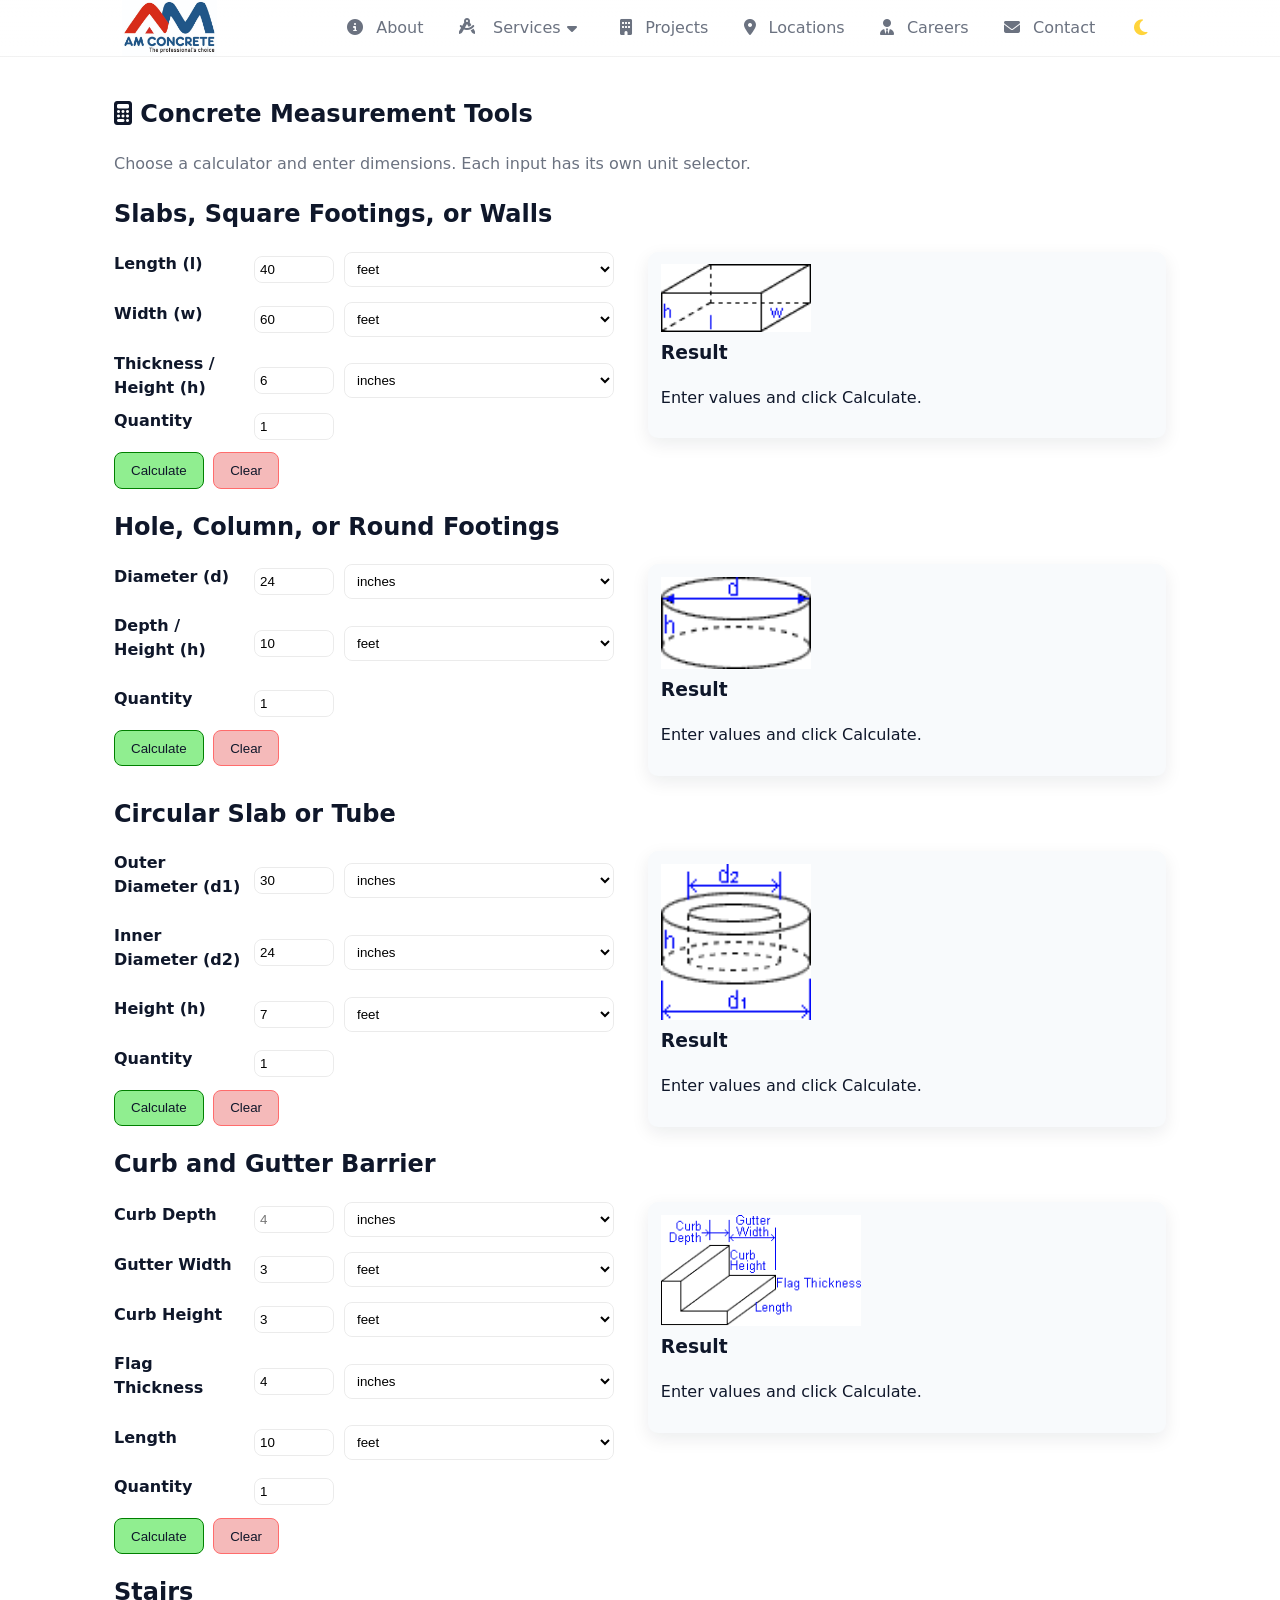
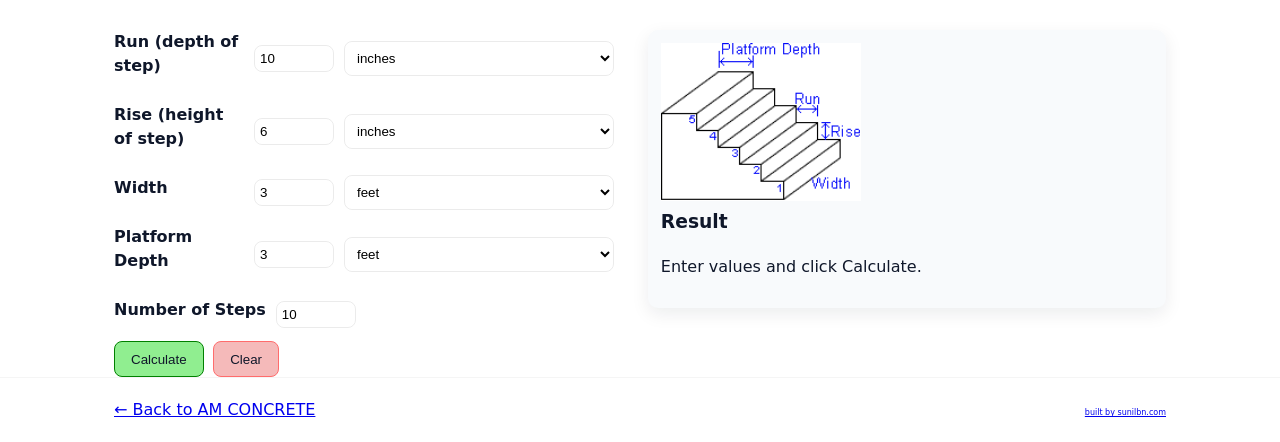
<file: measurement.html>
<!doctype html>
<html lang="en">
<head>
  <meta charset="utf-8" />
  <meta name="viewport" content="width=device-width,initial-scale=1" />
  <title>Measurement — AM CONCRETE</title>
  <link rel="stylesheet" href="styles.css">
  <link rel="stylesheet" href="https://cdnjs.cloudflare.com/ajax/libs/font-awesome/6.4.0/css/all.min.css">
</head>
<body>
  <header class="site-header">
    <div class="container header-inner">
      <a class="brand" href="#" aria-label="AM CONCRETE">
  <img src="logo.png" alt="AM CONCRETE logo" class="logo">
      </a>
        <button id="menu-toggle" class="menu-toggle" aria-label="Open navigation" aria-expanded="false">
          <i class="fa-solid fa-bars" aria-hidden="true"></i>
        </button>
      <nav class="main-nav">
        <a href="index.html#about"><i class="fa-solid fa-info-circle" aria-hidden="true"></i> About</a>
        <div class="nav-item nav-dropdown">
          <a href="index.html#services" class="drop-toggle"><i class="fa-solid fa-compass-drafting icon" aria-hidden="true"></i> Services <i class="fa-solid fa-caret-down" aria-hidden="true"></i></a>
          <div class="dropdown-menu" aria-label="Services submenu">
            <a href="index.html#service-ready-mix"><i class="fa-solid fa-cart-shopping" aria-hidden="true"></i>Ready mix concrete</a>
            <a href="index.html#service-transport"><i class="fa-solid fa-truck" aria-hidden="true"></i>Transport & pumping</a>
            <a href="index.html#service-technical"><i class="fa-solid fa-tools" aria-hidden="true"></i>Technical services</a>
            <a href="#" target="_blank" rel="noopener"><i class="fa-solid fa-calculator" aria-hidden="true"></i>Measurement</a>
          </div>
        </div>
        <a href="index.html#projects"><i class="fa-solid fa-building" aria-hidden="true"></i> Projects</a>
        <a href="index.html#locations"><i class="fa-solid fa-location-dot" aria-hidden="true"></i> Locations</a>
        <a href="index.html#careers"><i class="fa-solid fa-user-tie" aria-hidden="true"></i> Careers</a>
        <a href="index.html#contact"><i class="fa-solid fa-envelope" aria-hidden="true"></i> Contact</a>
      </nav>
      <div class="header-actions">
        <button id="theme-toggle" class="btn-ghost" aria-label="Toggle theme" aria-pressed="false">
          <i class="fa-solid fa-sun" aria-hidden="true"></i>
        </button>
      </div>
    </div>
  </header>

  <main>
    <section class="section container">
      <h1><i class="fa-solid fa-calculator" aria-hidden="true"></i> Concrete Measurement Tools</h1>
      <p class="muted">Choose a calculator and enter dimensions. Each input has its own unit selector.</p>

    <article class="calc-card">
        <h2>Slabs, Square Footings, or Walls</h2>
        <div class="calc-grid">
            <div class="calc-inputs">
    
                <div class="input-container">
                    <div class="input-row">
                        <label for="slab-length">Length (l)</label>
                        <input type="number" id="slab-length" min="0" step="any" placeholder="40" value="40">
                        <select id="slab-length-unit">
                            <option value="m">meters</option>
                            <option value="ft" selected>feet</option>
                            <option value="cm">centimeters</option>
                            <option value="in">inches</option>
                        </select>
                    </div>
    
                    <div class="input-row">
                        <label for="slab-width">Width (w)</label>
                        <input type="number" id="slab-width" min="0" step="any" placeholder="60" value="60">
                        <select id="slab-width-unit">
                            <option value="m">meters</option>
                            <option value="ft" selected>feet</option>
                            <option value="cm">centimeters</option>
                            <option value="in">inches</option>
                        </select>
                    </div>
    
                    <div class="input-row">
                        <label for="slab-depth">Thickness / Height (h)</label>
                        <input type="number" id="slab-depth" min="0" step="any" placeholder="6" value="6">
                        <select id="slab-depth-unit">
                            <option value="m">meters</option>
                            <option value="ft">feet</option>
                            <option value="cm">centimeters</option>
                            <option value="in" selected>inches</option>
                        </select>
                    </div>
                </div>
                <div class="input-row">
                    <label for="slab-qty">Quantity</label>
                    <input type="number" id="slab-qty" min="1" step="1" value="1">
                </div>
                <div class="calc-actions">
                    <button id="slab-calc" class="btn primary">Calculate</button>
                    <button id="slab-clear" class="btn outline">Clear</button>
                </div>
            </div>
            <div class="calc-result">
                <img src="img/slab.png" alt="Diagram of slab dimensions" class="calc-diagram">
                <h3>Result</h3>
                <p id="slab-output">Enter values and click Calculate.</p>
            </div>
        </div>
    </article>

    <article class="calc-card">
        <h2>Hole, Column, or Round Footings</h2>
        <div class="calc-grid">
            <div class="calc-inputs">
                <div class="input-container">
                    <div class="input-row">
                        <label for="round-d">Diameter (d)</label>
                        <input type="number" id="round-d" min="0" step="any" placeholder="24" value="24">
                        <select id="round-d-unit">
                            <option value="m">meters</option>
                            <option value="ft">feet</option>
                            <option value="cm">centimeters</option>
                            <option value="in" selected>inches</option>
                        </select>
                    </div>
    
                    <div class="input-row">
                        <label for="round-h">Depth / Height (h)</label>
                        <input type="number" id="round-h" min="0" step="any" placeholder="10" value="10">
                        <select id="round-h-unit">
                            <option value="m">meters</option>
                            <option value="ft" selected>feet</option>
                            <option value="cm">centimeters</option>
                            <option value="in">inches</option>
                        </select>
                    </div>
    
                    <div class="input-row">
                        <label for="round-qty">Quantity</label>
                        <input type="number" id="round-qty" min="1" step="1" value="1">
                    </div>
                </div>
    
    
                <div class="calc-actions">
                    <button id="round-calc" class="btn primary">Calculate</button>
                    <button id="round-clear" class="btn outline">Clear</button>
                </div>
            </div>
            <div class="calc-result">
                <img src="img/pipe.png" alt="Diagram of round footing dimensions" class="calc-diagram">
                <h3>Result</h3>
                <p id="round-output">Enter values and click Calculate.</p>
            </div>
        </div>
    </article>

    <article class="calc-card">
        <h2>Circular Slab or Tube</h2>
        <div class="calc-grid">
            <div class="calc-inputs">
                <div class="input-container">
                    <div class="input-row">
                        <label for="tube-d1">Outer Diameter (d1)</label>
                        <input type="number" id="tube-d1" min="0" step="any" placeholder="30" value="30">
                        <select id="tube-d1-unit">
                            <option value="m">meters</option>
                            <option value="ft">feet</option>
                            <option value="cm">centimeters</option>
                            <option value="in" selected>inches</option>
                        </select>
                    </div>
    
                    <div class="input-row">
                        <label for="tube-d2">Inner Diameter (d2)</label>
                        <input type="number" id="tube-d2" min="0" step="any" placeholder="24" value="24">
                        <select id="tube-d2-unit">
                            <option value="m">meters</option>
                            <option value="ft">feet</option>
                            <option value="cm">centimeters</option>
                            <option value="in" selected>inches</option>
                        </select>
                    </div>
    
                    <div class="input-row">
                        <label for="tube-h">Height (h)</label>
                        <input type="number" id="tube-h" min="0" step="any" placeholder="7" value="7">
                        <select id="tube-h-unit">
                            <option value="m">meters</option>
                            <option value="ft" selected>feet</option>
                            <option value="cm">centimeters</option>
                            <option value="in">inches</option>
                        </select>
                    </div>
    
                    <div class="input-row">
                        <label for="tube-qty">Quantity</label>
                        <input type="number" id="tube-qty" min="1" step="1" value="1">
                    </div>
                </div>
                <div class="calc-actions">
                    <button id="tube-calc" class="btn primary">Calculate</button>
                    <button id="tube-clear" class="btn outline">Clear</button>
                </div>
            </div>
            <div class="calc-result">
                <img src="img/tube.png" alt="Diagram of tube dimensions" class="calc-diagram">
                <h3>Result</h3>
                <p id="tube-output">Enter values and click Calculate.</p>
            </div>
        </div>
    </article>

    <article class="calc-card">
        <h2>Curb and Gutter Barrier</h2>
        <div class="calc-grid">
            <div class="calc-inputs">
                <div class="input-container">
                    <div class="input-row">
                        <label for="curb-depth">Curb Depth</label>
                        <input type="number" id="curb-depth" min="0" step="any" placeholder="4">
                        <select id="curb-depth-unit">
                            <option value="m">meters</option>
                            <option value="ft">feet</option>
                            <option value="cm">centimeters</option>
                            <option value="in" selected>inches</option>
                        </select>
                    </div>
    
                    <div class="input-row">
                        <label for="curb-gw">Gutter Width</label>
                        <input type="number" id="curb-gw" min="0" step="any" placeholder="3" value="3">
                        <select id="curb-gw-unit">
                            <option value="m">meters</option>
                            <option value="ft" selected>feet</option>
                            <option value="cm">centimeters</option>
                            <option value="in">inches</option>
                        </select>
                    </div>
    
                    <div class="input-row">
                        <label for="curb-h">Curb Height</label>
                        <input type="number" id="curb-h" min="0" step="any" placeholder="3" value="3">
                        <select id="curb-h-unit">
                            <option value="m">meters</option>
                            <option value="ft" selected>feet</option>
                            <option value="cm">centimeters</option>
                            <option value="in">inches</option>
                        </select>
                    </div>
    
                    <div class="input-row">
                        <label for="curb-flag">Flag Thickness</label>
                        <input type="number" id="curb-flag" min="0" step="any" placeholder="4" value="4">
                        <select id="curb-flag-unit">
                            <option value="m">meters</option>
                            <option value="ft">feet</option>
                            <option value="cm">centimeters</option>
                            <option value="in" selected>inches</option>
                        </select>
                    </div>
    
                    <div class="input-row">
                        <label for="curb-l">Length</label>
                        <input type="number" id="curb-l" min="0" step="any" placeholder="10" value="10">
                        <select id="curb-l-unit">
                            <option value="m">meters</option>
                            <option value="ft" selected>feet</option>
                            <option value="cm">centimeters</option>
                            <option value="in">inches</option>
                        </select>
                    </div>
    
                    <div class="input-row">
                        <label for="curb-qty">Quantity</label>
                        <input type="number" id="curb-qty" min="1" step="1" value="1">
                    </div>
                </div>
                <div class="calc-actions">
                    <button id="curb-calc" class="btn primary">Calculate</button>
                    <button id="curb-clear" class="btn outline">Clear</button>
                </div>
            </div>
            <div class="calc-result">
                <img src="img/curb.png" alt="Diagram of curb dimensions" class="calc-diagram" style="width: 200px;">
                <h3>Result</h3>
                <p id="curb-output">Enter values and click Calculate.</p>
            </div>
        </div>
    </article>

    <article class="calc-card">
        <h2>Stairs</h2>
        <div class="calc-grid">
            <div class="calc-inputs">
                <div class="input-container">
                    <div class="input-row">
                        <label for="st-run">Run (depth of step)</label>
                        <input type="number" id="st-run" min="0" step="any" placeholder="10" value="10">
                        <select id="st-run-unit">
                            <option value="m">meters</option>
                            <option value="ft">feet</option>
                            <option value="cm">centimeters</option>
                            <option value="in" selected>inches</option>
                        </select>
                    </div>
    
                    <div class="input-row">
                        <label for="st-rise">Rise (height of step)</label>
                        <input type="number" id="st-rise" min="0" step="any" placeholder="6" value="6">
                        <select id="st-rise-unit">
                            <option value="m">meters</option>
                            <option value="ft">feet</option>
                            <option value="cm">centimeters</option>
                            <option value="in" selected>inches</option>
                        </select>
                    </div>
    
                    <div class="input-row">
                        <label for="st-width">Width</label>
                        <input type="number" id="st-width" min="0" step="any" placeholder="3" value="3">
                        <select id="st-width-unit">
                            <option value="m">meters</option>
                            <option value="ft" selected>feet</option>
                            <option value="cm">centimeters</option>
                            <option value="in">inches</option>
                        </select>
                    </div>
    
                    <div class="input-row">
                        <label for="st-plat">Platform Depth</label>
                        <input type="number" id="st-plat" min="0" step="any" placeholder="3" value="3">
                        <select id="st-plat-unit">
                            <option value="m">meters</option>
                            <option value="ft" selected>feet</option>
                            <option value="cm">centimeters</option>
                            <option value="in">inches</option>
                        </select>
                    </div>
    
                    <div class="input-row">
                        <label for="st-steps">Number of Steps</label>
                        <input type="number" id="st-steps" min="1" step="1" value="10">
                    </div>
                </div>
                <div class="calc-actions">
                    <button id="st-calc" class="btn primary">Calculate</button>
                    <button id="st-clear" class="btn outline">Clear</button>
                </div>
            </div>
            <div class="calc-result">
                <img src="img/stairs.png" alt="Diagram of stairs dimensions" class="calc-diagram" style="width: 200px;">
                <h3>Result</h3>
                <p id="st-output">Enter values and click Calculate.</p>
            </div>
        </div>
    </article>

    </section>

    <footer class="site-footer">
      <div class="container footer-inner">
        <div><a href="index.html">← Back to AM CONCRETE</a></div>
        <div class="footer-links"><a href="https://sunilbn.com" target="_blank" rel="noopener" style="font-size:8px;">built by sunilbn.com</a></div>
      </div>
    </footer>

  </main>

<script>
(function(){
  const toMeters = { m: v=>v, ft: v=>v*0.3048, cm: v=>v*0.01, in: v=>v*0.0254 };
  function parse(id){ const el=document.getElementById(id); return el?parseFloat(el.value)||0:0 }
  function unit(id){ const el=document.getElementById(id); return el?el.value:'m' }
  function show(id, html){ const el=document.getElementById(id); if(el) el.innerHTML = html }

  // Slab
  document.getElementById('slab-calc').addEventListener('click', ()=>{
    const l=parse('slab-length'), w=parse('slab-width'), d=parse('slab-depth'), q=parse('slab-qty');
    const lm = toMeters[unit('slab-length-unit')](l);
    const wm = toMeters[unit('slab-width-unit')](w);
    const dm = toMeters[unit('slab-depth-unit')](d);
    if(lm<=0||wm<=0||dm<=0){ show('slab-output','<strong class="muted">Enter positive numbers.</strong>'); return }
    const vol = lm*wm*dm*q;
    show('slab-output', `<strong>${Math.ceil(vol)} m³</strong> (Exact: ${vol.toFixed(3)} m³)`);
  });
  document.getElementById('slab-clear').addEventListener('click', ()=>{ ['slab-length','slab-width','slab-depth'].forEach(id=>document.getElementById(id).value=''); document.getElementById('slab-output').textContent='Enter values and click Calculate.' });

  // Round
  document.getElementById('round-calc').addEventListener('click', ()=>{
    const d=parse('round-d'), h=parse('round-h'), q=parse('round-qty');
    const dm = toMeters[unit('round-d-unit')](d);
    const hm = toMeters[unit('round-h-unit')](h);
    if(dm<=0||hm<=0){ show('round-output','<strong class="muted">Enter positive numbers.</strong>'); return }
    const r = dm/2; const vol = Math.PI * r*r * hm * q;
    show('round-output', `<strong>${Math.ceil(vol)} m³</strong> (Exact: ${vol.toFixed(3)} m³)`);
  });
  document.getElementById('round-clear').addEventListener('click', ()=>{ ['round-d','round-h'].forEach(id=>document.getElementById(id).value=''); document.getElementById('round-output').textContent='Enter values and click Calculate.' });

  // Tube
  document.getElementById('tube-calc').addEventListener('click', ()=>{
    const d1=parse('tube-d1'), d2=parse('tube-d2'), h=parse('tube-h'), q=parse('tube-qty');
    const d1m = toMeters[unit('tube-d1-unit')](d1);
    const d2m = toMeters[unit('tube-d2-unit')](d2);
    const hm = toMeters[unit('tube-h-unit')](h);
    if(d1m<=0||hm<=0||d1m<=d2m){ show('tube-output','<strong class="muted">Ensure outer diameter > inner and positive numbers.</strong>'); return }
    const vol = Math.PI * (Math.pow(d1m/2,2) - Math.pow(d2m/2,2)) * hm * q;
    show('tube-output', `<strong>${Math.ceil(vol)} m³</strong> (Exact: ${vol.toFixed(3)} m³)`);
  });
  document.getElementById('tube-clear').addEventListener('click', ()=>{ ['tube-d1','tube-d2','tube-h'].forEach(id=>document.getElementById(id).value=''); document.getElementById('tube-output').textContent='Enter values and click Calculate.' });

  // Curb
  document.getElementById('curb-calc').addEventListener('click', ()=>{
    const cd=parse('curb-depth'), gw=parse('curb-gw'), ch=parse('curb-h'), ft=parse('curb-flag'), L=parse('curb-l'), q=parse('curb-qty');
    const cd_m = toMeters[unit('curb-depth-unit')](cd);
    const gw_m = toMeters[unit('curb-gw-unit')](gw);
    const ch_m = toMeters[unit('curb-h-unit')](ch);
    const ft_m = toMeters[unit('curb-flag-unit')](ft);
    const Lm = toMeters[unit('curb-l-unit')](L);
    if(Lm<=0){ show('curb-output','<strong class="muted">Enter a positive length.</strong>'); return }
    // approximate volume: curb block + flag slab
    const curbVol = cd_m * ch_m * Lm; // simple prism for curb
    const flagVol = ft_m * gw_m * Lm; // flag slab above gutter
    const vol = (curbVol + flagVol) * q;
    show('curb-output', `<strong>${Math.ceil(vol)} m³</strong> (Exact: ${vol.toFixed(3)} m³)`);
  });
  document.getElementById('curb-clear').addEventListener('click', ()=>{ ['curb-depth','curb-gw','curb-h','curb-flag','curb-l'].forEach(id=>document.getElementById(id).value=''); document.getElementById('curb-output').textContent='Enter values and click Calculate.' });

  // Stairs (approximation: sum of step prisms)
  document.getElementById('st-calc').addEventListener('click', ()=>{
    const run=parse('st-run'), rise=parse('st-rise'), width=parse('st-width'), plat=parse('st-plat'), steps=parse('st-steps');
    const run_m = toMeters[unit('st-run-unit')](run);
    const rise_m = toMeters[unit('st-rise-unit')](rise);
    const width_m = toMeters[unit('st-width-unit')](width);
    const plat_m = toMeters[unit('st-plat-unit')](plat);
    if(run_m<=0||rise_m<=0||width_m<=0||steps<=0){ show('st-output','<strong class="muted">Enter positive numbers.</strong>'); return }
    // approximate stair volume: step prism area = run * rise (per step) * width. Total = steps * run * rise * width + platform depth * width
    const stepVol = steps * run_m * rise_m * width_m;
    const platformVol = plat_m * width_m; // assume one platform
    const vol = (stepVol + platformVol) ;
    show('st-output', `<strong>${Math.ceil(vol)} m³</strong> (Exact: ${vol.toFixed(3)} m³)`);
  });
  document.getElementById('st-clear').addEventListener('click', ()=>{ ['st-run','st-rise','st-width','st-plat','st-steps'].forEach(id=>document.getElementById(id).value=''); document.getElementById('st-output').textContent='Enter values and click Calculate.' });

})();
</script>
  <script src="script.js"></script>
</body>
</html>
</file>
<file: styles.css>
:root {
  --bg: #ffffff;
  --surface: #ffffff;
  --muted: #6b7280;
  --text: #0f172a;
  --primary: #0b74de;
  --accent: #0b6b3a;
  --card: #f8fafc;
  --glass: rgba(255, 255, 255, 0.6);
  --shadow: 0 6px 18px rgba(11, 20, 40, 0.08);
  --submit: lightgreen;
  --cancel: rgb(245, 186, 186)
}

.theme-dark {
  --bg: #061222;
  --surface: #071826;
  --muted: #98a1ad;
  --text: #e6eef8;
  --primary: #58a6ff;
  --accent: #4fd08a;
  --card: rgba(255, 255, 255, 0.03);
  --glass: rgba(255, 255, 255, 0.04);
  --shadow: 0 10px 30px rgba(2, 6, 23, 0.6);
  --submit: #0b6b3a;
  --cancel: rgb(255 56 78)
}

* {
  box-sizing: border-box
}

html,
body {
  height: 100%
}

body {
  margin: 0;
  font-family: Inter, ui-sans-serif, system-ui, -apple-system, "Segoe UI", Roboto, "Helvetica Neue", Arial;
  background: var(--bg);
  color: var(--text);
  -webkit-font-smoothing: antialiased;
  -moz-osx-font-smoothing: grayscale;
  line-height: 1.5;
}

.container {
  max-width: 1100px;
  margin: 0 auto;
  padding: 1rem
}

/* Header */
.site-header {
  backdrop-filter: blur(6px);
  position: sticky;
  top: 0;
  z-index: 40;
  border-bottom: 1px solid rgba(0, 0, 0, 0.05);
  background: linear-gradient(180deg, rgba(255, 255, 255, 0.6), transparent)
}

.theme-dark .site-header {
  background: linear-gradient(180deg, rgba(2, 6, 23, 0.6), transparent);
  border-bottom-color: rgba(255, 255, 255, 0.03)
}

.header-inner {
  display: flex;
  align-items: center;
  gap: 0.75rem;
  padding: 0.45rem 0
}

.brand {
  display: flex;
  align-items: center;
  gap: 0.75rem;
  text-decoration: none;
  color: inherit
}

.logo {
  max-height: 56px;
  width: auto;
  object-fit: contain;
  padding-left: 8px
}

.brand {
  align-items: center
}

.brand-text {
  font-weight: 700
}

.main-nav {
  display: flex;
  gap: 1rem;
  margin-left: auto
}

.main-nav a {
  color: var(--muted);
  text-decoration: none;
  padding: 0.4rem 0.6rem;
  border-radius: 6px
}

.main-nav a:hover {
  background: var(--glass);
  color: var(--text)
}

.header-actions {
  margin-left: 0.5rem
}

#theme-toggle {
  background: transparent;
  border: 0;
  padding: 0.3rem 0.6rem;
  border-radius: 8px;
  cursor: pointer
}

/* Mobile menu toggle */
.menu-toggle {
  display: none;
  background: transparent;
  border: 0;
  color: var(--text);
  font-size: 22px;
  padding: 0.25rem 0.5rem;
  border-radius: 6px
}

/* Sliding mobile menu */
.mobile-overlay {
  position: fixed;
  inset: 0;
  background: rgba(2, 6, 23, 0.4);
  z-index: 48;
  opacity: 0;
  transition: opacity .22s
}

.mobile-overlay.visible {
  opacity: 1
}

.mobile-menu {
  position: fixed;
  left: -100%;
  top: 0;
  bottom: 0;
  width: 100%;
  max-width: 100%;
  background: var(--surface);
  z-index: 50;
  padding: 1rem 0.75rem;
  box-shadow: 0 20px 60px rgba(2, 6, 23, 0.3);
  transition: left .28s cubic-bezier(.2, .9, .2, 1);
  display: flex;
  flex-direction: column
}

.mobile-menu.open {
  left: 0
}

.mobile-close {
  background: transparent;
  border: 0;
  color: var(--muted);
  font-size: 20px;
  padding: 0.5rem;
  position: absolute;
  right: 12px;
  top: 12px
}

.mobile-menu-top {
  display: flex;
  justify-content: flex-end;
  padding: 0 0.6rem 0.2rem
}

.btn-ghost {
  background: transparent;
  border: 0;
  padding: 0.4rem 0.6rem;
  border-radius: 8px;
  font-size: 18px;
  display: inline-flex;
  align-items: center;
  color: var(--text)
}

/* small spacing for theme icon + text */
.btn-ghost i {
  margin-right: 0.5rem
}

.theme-label {
  font-size: 0.95rem
}

/* animate hamburger to X */
.menu-toggle {
  transition: transform .28s ease, color .15s ease
}

.menu-toggle.open {
  transform: rotate(90deg)
}

.menu-toggle i {
  transition: transform .28s ease
}

/* overlay blur */
.mobile-overlay {
  backdrop-filter: blur(6px);
  -webkit-backdrop-filter: blur(6px)
}

.mobile-nav {
  display: flex;
  flex-direction: column;
  gap: 0.6rem;
  padding: 1rem;
  flex: 1;
  overflow: auto
}

.mobile-nav a {
  padding: 0.8rem 1rem;
  border-radius: 8px;
  color: var(--text);
  text-decoration: none
}

.mobile-nav a:hover {
  background: var(--glass)
}

/* icons inside mobile nav links */
.mobile-nav i {
  margin-right: 0.6rem;
  color: var(--muted);
  min-width: 20px;
  text-align: center
}

/* generic inline SVG icon sizing and spacing */
.icon {
  width: 20px;
  height: 20px;
  vertical-align: middle;
  display: inline-block;
  margin-right: 0.5rem;
  color: var(--muted)
}

.service-card .icon {
  color: var(--primary)
}

.mobile-menu-bottom {
  padding: 0.8rem 0.6rem;
  border-top: 1px solid rgba(0, 0, 0, 0.1);
  display: flex;
  justify-content: center
}

@media (max-width:900px) {
  .menu-toggle {
    display: inline-flex;
    margin-left: auto
  }

  .main-nav {
    display: none
  }

  .header-actions {
    display: none
  }
}

/* Desktop: keep header fixed and ensure main content is padded */
@media (min-width:901px) {
  .site-header {
    position: fixed;
    left: 0;
    right: 0;
    top: 0;
    z-index: 80
  }

  main {
    padding-top: 76px
  }
}

/* Dropdown styles for Services */
.nav-dropdown {
  position: relative
}

.nav-dropdown .drop-toggle {
  display: inline-flex;
  align-items: center;
  gap: 0.4rem
}

.dropdown-menu {
  position: absolute;
  left: 0;
  top: 100%;
  background: var(--surface);
  border-radius: 8px;
  box-shadow: var(--shadow);
  min-width: 220px;
  padding: 0.5rem 0;
  display: none;
  flex-direction: column
}

.dropdown-menu a {
  padding: 0.5rem 0.9rem;
  color: var(--text);
  text-decoration: none
}

.dropdown-menu a:hover {
  background: var(--glass)
}

.nav-dropdown:hover .dropdown-menu {
  display: flex
}

/* Measurement calculator styles */
.calc-grid {
  display: grid;
  grid-template-columns: 1fr 1fr;
  gap: 1rem;
  align-items: start;
  margin-top: 0.8rem
}

.calc-inputs label {
  display: block;
  margin-bottom: 0.6rem
}

.calc-inputs input,
.calc-inputs select {
  width: 100%;
  padding: 0.5rem;
  border-radius: 8px;
  border: 1px solid rgba(0, 0, 0, 0.08);
  background: transparent
}

.calc-actions {
  display: flex;
  gap: 0.6rem;
  margin-top: 0.6rem
}

.calc-result {
  background: var(--card);
  padding: 0.8rem;
  border-radius: 10px;
  box-shadow: var(--shadow)
}

.calc-result h3 {
  margin-top: 0
}

.calc-inputs .input-container {
  display: flex;
  flex-direction: column;
  gap: 15px;
  /* Space between rows */
  max-width: 500px;
}

.input-row {
  display: flex;
  align-items: center;
  /* Vertically centers items */
  gap: 10px;
  /* Space between label, input, and select */
}

/* Optional: Keeps labels a consistent width for better alignment */
.input-row label {
  min-width: 130px;
  font-weight: bold;
}

/* Makes the number input feel a bit more professional */
input[type="number"] {
  padding: 5px;
  width: 80px;
}

select {
  padding: 5px;
}

@media (max-width:900px) {
  .calc-grid {
    grid-template-columns: 1fr
  }
}

/* Hero */
.hero {
  padding: 3rem 0;
  background: linear-gradient(135deg, var(--primary) 0%, var(--accent) 100%);
  color: white
}

.hero-grid {
  display: grid;
  grid-template-columns: 1fr 320px;
  gap: 1.5rem;
  align-items: start
}

.hero-copy h1 {
  font-size: 2.1rem;
  margin: 0 0 0.5rem
}

.lead {
  opacity: 0.95
}

.cta-row {
  margin-top: 1rem
}

.btn {
  display: inline-block;
  padding: 0.6rem 1rem;
  border-radius: 8px;
  text-decoration: none
}

.btn.primary {
  background: var(--surface);
  color: var(--primary);
  font-weight: 600
}

.btn.outline {
  background: transparent;
  border: 1px solid rgba(255, 255, 255, 0.22);
  color: white
}

.calc-actions {
  .btn{
    font-weight: normal;
    color: var(--text);
  }
  .btn.primary {
    background: var(--submit);
    border: 1px solid green;
  }

  .btn.outline {
    background: var(--cancel);
    border: 1px solid rgb(255, 108, 108);
  }
}

.calc-diagram {
  width: 150px;
  height: auto;
}

.hero-card {
  max-width: 380px;
  background: rgba(255, 255, 255, 0.08);
  padding: 1rem;
  border-radius: 12px;
  box-shadow: var(--shadow)
}

.hero-stats {
  display: flex;
  gap: 1rem;
  list-style: none;
  padding: 0;
  margin: 1rem 0 0
}

.hero-stats li {
  flex: 1;
  text-align: center
}

.hero-stats strong {
  display: block;
  font-size: 1.2rem
}

/* Sections */
.section {
  padding: 0.2rem;
  background: var(--bg)
}

@media (max-width:900px) {
  .section.services {
    padding-top: 0.2rem
  }
}

/* Section heading icons */
.section h2 {
  display: flex;
  align-items: center;
  gap: 0.6rem
}

.section h2 i {
  color: var(--primary);
  font-size: 1.05em
}

.about p {
  max-width: 70ch
}

.services-grid {
  display: grid;
  grid-template-columns: repeat(2, 1fr);
  gap: 1rem
}

.service-card {
  background: var(--card);
  padding: 1rem;
  border-radius: 12px;
  box-shadow: var(--shadow)
}

/* Make the first service card (Ready Mix Concrete) span full width */
.services-grid>.service-card:first-child {
  grid-column: 1 / -1
}

/* Make the Transport & Pumping card (second card) span full width on wider viewports */
@media (min-width:900px) {
  .services-grid>.service-card:nth-child(2) {
    grid-column: 1 / -1;
  }

  .services-grid>.service-card:nth-child(3) {
    grid-column: 1 / -1;
  }

  .services-grid>.service-card:nth-child(4) {
    grid-column: 1 / -1;
  }
}

/* Service list styling */
.service-list {
  margin-top: 0.6rem;
  padding-left: 1.05rem
}

.service-list li {
  margin-bottom: 0.45rem
}

.service-card h4 {
  margin-top: 0.5rem
}

.muted {
  color: var(--muted)
}

.main-nav i,
.service-card h3 i {
  margin-right: 0.5rem
}

.special-mixes {
  list-style: none;
  padding: 0;
  margin: 0;
  display: grid;
  grid-template-columns: repeat(auto-fit, minmax(340px, 1fr));
  gap: 0.75rem
}

.special-mixes li {
  display: flex;
  gap: 0.6rem;
  align-items: flex-start;
  background: var(--card);
  padding: 0.6rem;
  border-radius: 10px
}

.special-mixes img {
  width: 150px;
  height: 150px;
  object-fit: cover;
  border-radius: 8px
}

.special-mixes strong {
  display: block
}


.projects-grid {
  display: grid;
  grid-template-columns: repeat(4, 1fr);
  gap: 0.8rem;
  margin-top: 1rem
}

.proj {
  background: linear-gradient(180deg, rgba(11, 20, 40, 0.03), transparent);
  padding: 1rem;
  border-radius: 8px;
  text-align: center
}

.locations-list {
  columns: 2;
  gap: 1rem
}

.contact-grid {
  display: grid;
  grid-template-columns: 1fr 420px;
  gap: 1.5rem;
  align-items: start
}

.contact-form {
  background: var(--card);
  padding: 1rem;
  border-radius: 12px;
  box-shadow: var(--shadow)
}

.contact-form label {
  display: block;
  margin-bottom: 0.6rem
}

.contact-form input,
.contact-form textarea {
  width: 100%;
  padding: 0.6rem;
  border-radius: 8px;
  border: 1px solid rgba(0, 0, 0, 0.08);
  background: transparent
}

.form-actions {
  display: flex;
  gap: 0.6rem;
  margin-top: 0.5rem
}

/* Make the Email Us link visible and theme-aware inside the contact form */
.contact-email {
  color: var(--primary);
  background: none;
  border: none;
  padding: 0;
  font-weight: 600;
  text-decoration: underline;
  align-self: flex-start;
}

.contact-email:hover {
  opacity: 0.9
}

/* Contact list icons and alignment */
.contact-list {
  list-style: none;
  padding: 0;
  margin: 0
}

.contact-list li {
  display: flex;
  align-items: flex-start;
  gap: 0.6rem;
  margin-bottom: 0.4rem
}

.contact-list i {
  color: var(--muted);
  min-width: 20px;
  font-size: 1.05rem
}

.map-wrap {
  background: var(--card);
  padding: 0.8rem;
  border-radius: 10px;
  box-shadow: var(--shadow);
  margin-top: 0.8rem
}

.map-wrap h3 {
  margin: 0 0 0.5rem
}

.map-wrap iframe {
  width: 100%;
  height: 220px;
  border: 0;
  border-radius: 8px
}

#leaflet-map {
  width: 100%;
  height: 260px;
  border-radius: 8px;
  margin-bottom: 0.6rem
}

.site-footer {
  padding: 1.25rem 0;
  border-top: 1px solid rgba(0, 0, 0, 0.04)
}

.footer-inner {
  display: flex;
  justify-content: space-between;
  align-items: center
}

/* WhatsApp floating */
.whatsapp-float {
  position: fixed;
  right: 18px;
  bottom: 18px;
  padding: 0.6rem 0.6rem;
  display: flex;
  gap: 0.5rem;
  align-items: center;
  box-shadow: 0 10px 30px rgba(11, 20, 40, 0.18);
  text-decoration: none;
  background: #25D366;
  color: white;
  border-radius: 999px;
  justify-content: center;
  width: 55px;
  height: 55px;
  }

.theme-dark .whatsapp-float {
  background: var(--accent)
}

.theme-dark .whatsapp-float {
  background: #128C7E
}

.whatsapp-float i {
  font-size: 40px;
  line-height: 1
}

.whatsapp-float .visually-hidden {
  position: absolute;
  width: 1px;
  height: 1px;
  padding: 0;
  margin: -1px;
  overflow: hidden;
  clip: rect(0, 0, 0, 0);
  white-space: nowrap;
  border: 0
}

.whatsapp-float span {
  display: none
}

/* --- Base Responsive Container --- */
.container {
  max-width: 1100px;
  margin: 0 auto;
  padding: 0 1.5rem; /* Increased padding for mobile comfort */
}

/* --- Navigation & Header --- */
@media (max-width: 900px) {
  .menu-toggle {
    display: inline-flex; /* Hamburger button visible on mobile */
    margin-left: auto;
  }
  .main-nav, .header-actions {
    display: none; /* Hide desktop nav */
  }
  .logo {
    max-height: 45px; /* Slightly smaller logo for mobile */
  }
}

/* --- Hero Section Responsive --- */
@media (max-width: 768px) {
  .hero-grid {
    grid-template-columns: 1fr; /* Stack text and card vertically */
    text-align: center;
    gap: 2rem;
  }
  .hero-copy h1 {
    font-size: 1.8rem; /* Smaller font for mobile headings */
  }
  .cta-row {
    display: flex;
    flex-direction: column;
    gap: 1rem;
    align-items: center;
  }
  .hero-card {
    margin: 0 auto; /* Center card on mobile */
    width: 100%;
  }
}

/* --- About & Vision/Mission Cards --- */
@media (max-width: 768px) {
  .about-flex {
    flex-direction: column;
  }
  .about-image img {
    margin-top: 1.5rem;
    width: 100%;
    height: auto;
  }
  .about .container {
    flex-direction: column; /* Stack Vision/Mission cards */
    align-items: center;
  }
  .card {
    min-width: 100%; /* Cards take full width */
  }
}

/* --- Services Grid --- */
.services-grid {
  display: grid;
  grid-template-columns: repeat(auto-fit, minmax(300px, 1fr));
  gap: 1.5rem;
}

/* --- Measurement Calculators --- */
@media (max-width: 768px) {
  .calc-grid {
    grid-template-columns: 1fr; /* Stack inputs and results */
  }
  .input-row {
    flex-direction: column; /* Stack label, input, and unit selector */
    align-items: flex-start;
    gap: 5px;
  }
  .input-row label {
    min-width: auto;
  }
  .calc-inputs input[type="number"], 
  .calc-inputs select {
    width: 100%; /* Inputs take full width on mobile */
  }
  .calc-actions {
    flex-direction: column; /* Stack "Calculate" and "Clear" buttons */
  }
}

/* --- Footer & Image Items --- */
@media (max-width: 768px) {
  .footer-inner {
    flex-direction: column;
    text-align: center;
    gap: 10px;
  }
  .image-item img {
    max-width: 100%; /* Ensure images don't overflow */
    height: auto;
  }
}

@media (max-width:480px) {
  .brand-text {
    display: none
  }

  .hero-copy h1 {
    font-size: 1.4rem
  }

  .projects-grid {
    grid-template-columns: 1fr
  }
}

/* small accessibility touches */
a:focus {
  outline: 3px solid rgba(11, 116, 222, 0.18);
  outline-offset: 3px
}

.about-flex {
  display: flex;
  align-items: center;
  gap: 40px;
  padding: 40px 0;
}

.about-text {
  flex: 1;
  padding: 0px 12px;
}

.about-image {
  flex: 1;
}

.about-image img {
  width: 100%;
  height: auto;
  border-radius: 8px;
  /* Smooth corners */
  box-shadow: 0 4px 15px var(--shadow);
  /* Subtle depth */
}

/* Mobile Responsiveness */
@media (max-width: 900px) {
  .about-flex {
    flex-direction: column;
    text-align: center;
  }

  .about-image {
    order: -1;
    /* Puts the truck image above the text on mobile */
  }
}

.image-row-container {
  display: flex;
  flex-direction: row;
  gap: 20px;
  width: 100%;
  max-width: 1000px;
  margin: 0 auto;
  padding: 20px;
}

.image-item {
  flex: 1;
  display: flex;
  justify-content: center;
  align-items: center;
}

.image-item img {
  width: 300px;
  height: 300px;
  object-fit: cover;
  border-radius: 8px;
  box-shadow: 0 4px 10px var(--shadow);
}

/* --- Mobile Responsive CSS --- */

/* 768px is the standard breakpoint for tablets and phones */
@media screen and (max-width: 768px) {
  .image-row-container {
    flex-direction: column;
    gap: 15px;
  }
}

.about{
  .container {
            display: flex;
            gap: 30px;
            max-width: 1000px;
            flex-wrap: wrap;
            justify-content: center;
        }

        .card {
            background: var(--bg);
            color: var(--text);
            border-radius: 15px;
            box-shadow: 0 10px 30px var(--shadow);
            padding: 40px 30px;
            flex: 1;
            min-width: 300px;
            max-width: 450px;
            text-align: center;
            transition: transform 0.3s ease;
            border: 2px solid green;
        }

        .card:hover {
            transform: translateY(-5px);
        }

        .icon-header {
            display: flex;
            align-items: center;
            justify-content: center;
            margin-bottom: 25px;
            gap: 15px;
        }

        .icon-circle {
          color: green;
            width: 40px;
            height: 40px;
            border-radius: 50%;
            display: flex;
            align-items: center;
            justify-content: center;
            font-size: 36px;
        }
}
</file>
